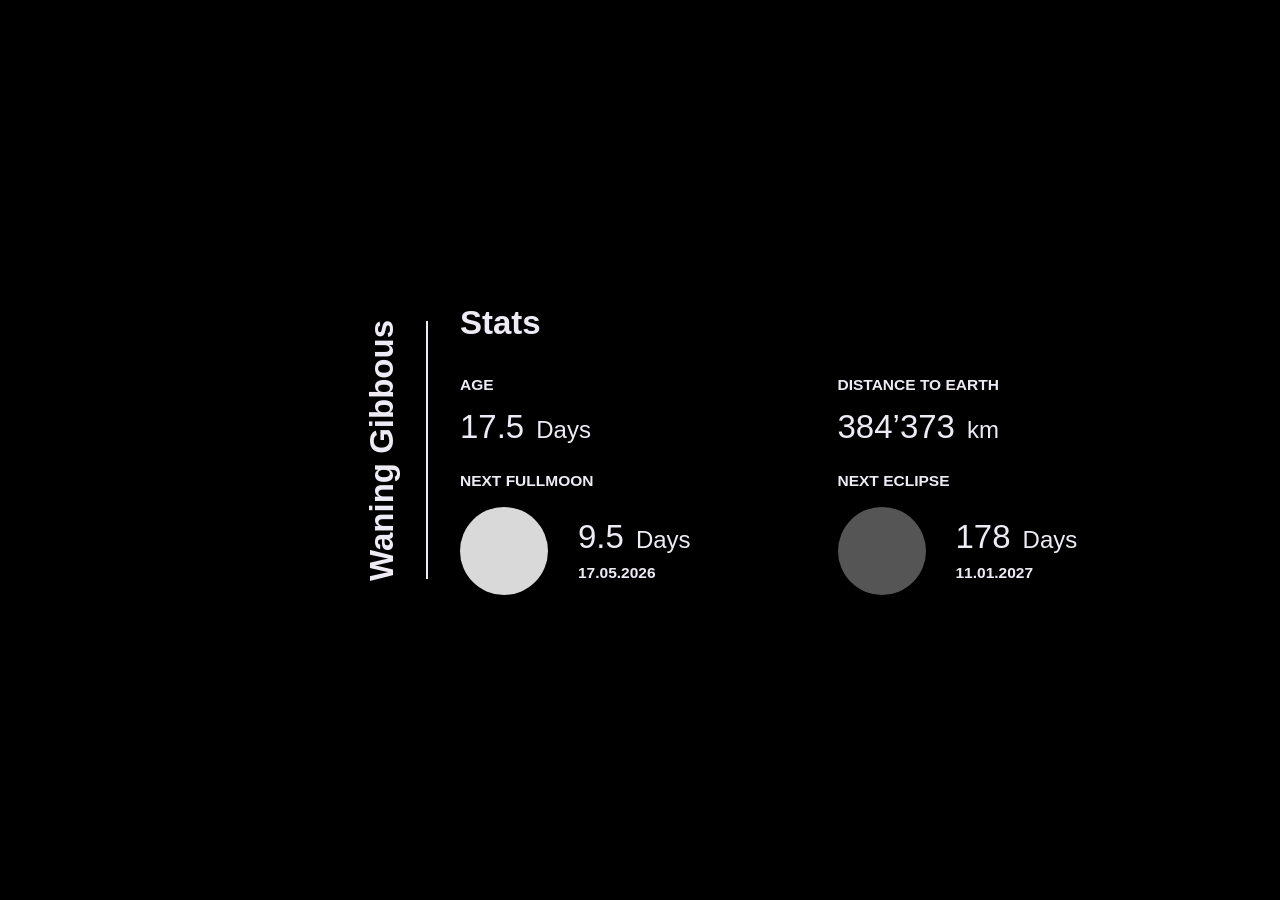
<file: moonphase.html>
<!DOCTYPE html>
<html lang="en">
<head>
	<meta charset="UTF-8">
	<meta name="viewport" content="width=device-width, initial-scale=1.0">
	<title>Behind the moon</title>
	<link rel="icon" type="image/x-icon" href="assets/images/moon.png">

    <link rel="stylesheet" href="css/style.css">
    <link href="https://api.fontshare.com/v2/css?f[]=space-grotesk@300,400,500,600,700,1&display=swap" rel="stylesheet">
</head>

<body>

    <section class="moon-card" aria-label="Moon statistics">
    <aside class="phase-label">
      <h1>Waning Gibbous</h1>
      <div class="divider"></div>
    </aside>

    <main class="content">
      <h2 class="title">Stats</h2>

      <div class="stats-grid">
        <article class="stat">
          <h3 class="stat-title">Age</h3>
          <div class="value">
            <span class="number">17.5</span>
            <span class="unit">Days</span>
          </div>
        </article>

        <article class="stat">
          <h3 class="stat-title">Distance to Earth</h3>
          <div class="value">
            <span class="number">384’373</span>
            <span class="unit">km</span>
          </div>
        </article>

        <article class="stat">
          <h3 class="stat-title">Next Fullmoon</h3>
          <div class="event-row">
            <span class="moon-icon light" aria-hidden="true"></span>
            <div>
              <div class="value">
                <span class="number">9.5</span>
                <span class="unit">Days</span>
              </div>
              <div class="date">17.05.2026</div>
            </div>
          </div>
        </article>

        <article class="stat">
          <h3 class="stat-title">Next Eclipse</h3>
          <div class="event-row">
            <span class="moon-icon dark" aria-hidden="true"></span>
            <div>
              <div class="value">
                <span class="number">178</span>
                <span class="unit">Days</span>
              </div>
              <div class="date">11.01.2027</div>
            </div>
          </div>
        </article>
      </div>
    </main>
  </section>


</body>

</html>
</file>
<file: css/style.css>
/*	===============================================
	General
	=============================================== */

:root {
	--fs-title: 33px;
	--fs-label: 15.5px;
	--fs-number: 33px;
	--fs-unit: 24px;

	--foreground: #eeebf4;
	--background: #000000;
	--light: #d9d9d9;
	--dark: #555555;

	--ga-large: 2.5rem;
	--ga-medium: 1rem;
	--ga-small: 0.5rem;
	--ga-xtrasmall: 0.2rem;
}

* {
	margin: 0;
	padding: 0;
	box-sizing: border-box;
}

body {
	font-family: 'Space Grotesk', sans-serif;
	background: var(--background);
	color: var(--foreground);
}

/*	Header
	=============================================== */

header {
	position: absolute;
	top: 40px;
	left: 60px;
	z-index: 10;
}

.logo {
	display: flex;
	flex-direction: column;
	align-items: center;
	cursor: pointer;
	text-decoration: none;
	color: inherit;
}

.logo h2 {
	font-size: 30px;
	line-height: 1;
	margin-bottom: 6px;
	text-align: center;
}

.logo h1 {
	font-size: 70px;
	line-height: 0.85;
	text-transform: uppercase;
	letter-spacing: -0.04em;
}

/*	Main Container
	=============================================== */

#website-container,
#render-container {
	width: 100vw;
	height: 100vh;
	position: absolute;
	top: 0;
	left: 0;
}
#website-container {
	pointer-events: none
}

#website-container>* {
	pointer-events: visible;
}

#render-container {
	z-index: 1;
}

.mobile-explore,
.mobile-arrow {
	display: none;
}

/*	Footer
	=============================================== */

footer {
	position: fixed;
	left: 0;
	bottom: -80px;
	width: 100%;
	height: 50px;
	display: flex;
	align-items: center;
	justify-content: center;
	background: rgba(0,0,0,0.92);
	backdrop-filter: blur(10px);
	z-index: 9999;
	transition: bottom 0.35s ease;
	border-radius: 25px 25px 0 0;
}

footer.show {
	bottom: 0;
}

#impressum {
	cursor: pointer;
}

/*	Loading Screen
	=============================================== */

#loading-screen {
	width: 100vw;
	height: 100vh;
	position: absolute;
	top: 0;
	left: 0;	
	z-index: 300;
	background: var(--background);
	padding-top: 25vh;
	display: flex;
	flex-direction: column;
	align-items: center;
	justify-content: center;
}

.loading-text {
	font-size: 30px;
	text-transform: capitalize;
}

#loading-animation {
	height: 50px;
}

#loading-screen .logo {
	margin-top: 10vh;
}

#loading-screen .logo h1 {
	font-size: 154px;
}

#loading-screen .logo h2 {
	font-size: 64px;
}

.loading-description {
	display: flex;
	position: absolute;
	bottom: 10px;
	gap: 20px;
}

.loading-description li {
	list-style: none;
}

.loading-description li:before {
	content: '\21C5';
	padding-right: 10px
}

.loading-description .loaded:before {
	content: '\2713';
}


/*	===============================================
	Widgets
	=============================================== */

/*	Clock
	=============================================== */

.time-box {
	position: absolute;
	top: 28%;
	right: 18%;
	z-index: 3;
	color: var(--foreground);
	text-align: center;
}
.clock {
	font-size: 60px;
	font-weight: 700;
	letter-spacing: 0.08em;
	line-height: 1;
}
.clock span {
	width: 80px;
	display: inline-block;
	text-align: center;
}
.date-row {
	display: flex;
	justify-content: center;
	gap: 45px;
	margin-top: 20px;
}

.time-box h4 {
	font-size: var(--fs-label);
	font-weight: 700;
	margin-bottom: 8px;
}

.time-box p {
	font-size: var(--fs-title);
	font-weight: 400;
}

.timezone {
	margin-top: var(--fs-title);
	text-align: left;
	width: fit-content;
	margin-left: auto;
	margin-right: auto;
}

.timezone p {
	font-size: var(--fs-title);
}

/*	Moonphase
	=============================================== */

.moon-card {
	position: absolute;
	top: 50%;
	right: 0;
	z-index: 3;
	transform: translateY(-50%);
	width: 1000px;
	max-width: 90vw;
	height: 580px;
	background: transparent;
	display: flex;
	align-items: center;
	padding: 70px 85px;
	color: var(--foreground);
}

.phase-label {
	display: flex;
	align-items :center;
	gap: 28px;
	margin-right: 32px;
}

.phase-label h1 {
	margin: 0;
	writing-mode: vertical-rl;
	transform: rotate(180deg);
	font-size: var(--fs-title);
	line-height: 1;
	font-weight: 800;
}

.divider{
	width: 2px;
	height: 258px;
	background: var(--foreground);
}

.content {
	flex: 1;
}

.title {
	margin :0 0 38px;
	font-size: var(--fs-title);
	line-height: 1;
	font-weight: 800;
}

.stats-grid {
	display:grid;
	grid-template-columns: 1fr 1fr;
	gap: 30px 20px;
}

.stat-title {
	margin: 0 0 18px;
	font-size: var(--fs-label);
	line-height: 1;
	font-weight: 800;
	text-transform: uppercase;
}

.value {
	display: flex;
	align-items: baseline;
	gap: 12px;
	white-space: nowrap;
}

.number {
	font-size: var(--fs-number);
	line-height: 1;
	font-weight: 400;
}

.unit {
	font-size: var(--fs-unit);
	line-height: 1;
	font-weight: 400;
}

.event-row {
	display: flex;
	align-items: center;
	gap: 30px;
}

.moon-icon {
	width: 88px;
	height: 88px;
	border-radius: 50%;
	flex-shrink: 0;
}

.moon-icon.light {
	background: var(--light);
}

.moon-icon.dark {
	background: var(--dark);
}

.date {
	margin-top: 12px;
	font-size: var(--fs-label);
	line-height: 1;
	font-weight: 800;
}

/*	APOD
	=============================================== */

.apod-container,
.impressum-layout {
	position: absolute;
	inset: 0;
	z-index: 4;
	display: grid;
	grid-template-columns: 1fr 1fr;
	overflow: hidden;
}

.apod-container {
	opacity: 1;
	pointer-events: all;
	transition: opacity 500ms;
}

.hidden {
	opacity: 0;
	pointer-events: none;
}

.apod-left,
.apod-right,
.impressum-layout > .impressum-left,
.impressum-layout > .impressum-right {
	height: 100%;
	display: flex;
	align-items: center;
	justify-content: center;
}

/* Image Circle */
.circle {
	position: relative;
	width: min(46vw, 560px);
	height: min(46vw, 560px);
	margin-left: 40pt;
	border-radius: 50%;
	overflow: hidden;
	box-shadow: 0 10px 30px rgba(0, 0, 0, 0.6);
	background: var(--background);
	transform: translateX(-6%);
}

.circle img,
.circle iframe,
.circle video {
	width: 100%;
	height: 100%;
	object-fit: cover;
	display: block;
	border: 0;
}

.circle img {
	transition: transform 200ms ease, filter 200ms ease;
	will-change: transform;
}

.circle:hover img,
.circle:focus-within img {
	transform: scale(1.04);
}

#apod-image:fullscreen,
#apod-video:fullscreen,
.apod-preview-video:fullscreen {
	transform: none !important;
}

.play-btn {
	position: absolute;
	top: 50%;
	left: 50%;
	transform: translate(-50%, -50%);
	width: 90px;
	height: 90px;
	border-radius: 50%;
	border: none;
	background: rgba(255,255,255,0.2);
	backdrop-filter: blur(8px);
	color: var(--foreground);
	font-size: 2rem;
	cursor: pointer;
	display: flex;
	align-items: center;
	justify-content: center;
	transition: 0.3s ease;
	z-index: 10;
}

.play-btn:hover {
	background: rgba(255,255,255,0.35);
	transform: translate(-50%, -50%) scale(1.08);
}

.play-btn.hidden {
	display: none;
}

.apod-preview-video,
#apod-video,
#apod-image {
	pointer-events: auto;
	cursor: pointer;
}

.apod-preview-video:not(:fullscreen)::-webkit-media-controls,
.apod-preview-video:not(:fullscreen)::-webkit-media-controls-panel,
.apod-preview-video:not(:fullscreen)::-webkit-media-controls-play-button,
.apod-preview-video:not(:fullscreen)::-webkit-media-controls-start-playback-button,
#apod-video:not(:fullscreen)::-webkit-media-controls,
#apod-video:not(:fullscreen)::-webkit-media-controls-panel,
#apod-video:not(:fullscreen)::-webkit-media-controls-play-button,
#apod-video:not(:fullscreen)::-webkit-media-controls-start-playback-button {
	display: none !important;
}

#apod-image:fullscreen,
#apod-video:fullscreen,
.apod-preview-video:fullscreen {
	width: 100vw;
	height: 100vh;
	object-fit: contain;
	background: var(--background);
}

/* Text Content */
.apod-content {
	width: 70%;
	max-width: 560px;
}
#apod-title {
	font-size: var(--fs-title);
	font-weight: 800;
	margin-bottom: 16px;
}

/* Description Box */
.desc-wrapper {
	max-height: 170px;
	overflow: hidden;
	position: relative;
	transition: max-height 0.5s ease;
}
.desc-wrapper::after {
	content: "";
	position: absolute;
	left: 0;
	right: 0;
	bottom: 0;
	height: 80px;
	background: linear-gradient(transparent, var(--background));
	pointer-events: none;
}
.desc-wrapper.open {
	max-height: 520px;
	overflow-y: auto;
}
.desc-wrapper.open::after {
	display: none;
}
#apod-description {
	font-size: var(--fs-unit);
	line-height: 1.35;
}

/* Arrow */
.arrow {
	font-size: var(--fs-number);
	text-align: center;
	margin: 18px 0 38px;
	cursor: pointer;
	transition: transform 0.3s ease;
}
.arrow.open {
	transform: rotate(180deg);
}

/* Credit */
#apod-credit {
	text-align: center;
	color: var(--foreground);
	font-size: var(--fs-label);
	text-transform: uppercase;
}

/*	Impressum
	=============================================== */

.impressum-box {
	width: 70%;
	max-width: 400px;
	text-align: left;
	color: var(--foreground);
	transform: translateX(40px);
}

.impressum-box a {
	color: var(--foreground);
	text-decoration: none;
	border-bottom: 1px solid rgba(255, 255, 255, 0.12);
	transition: color 160ms ease, border-color 160ms ease, transform 160ms ease;
	display: inline-block;
	padding-bottom: 2px;
}
.impressum-box h2 {
	font-size: var(--fs-title);
	font-weight: 800;
	margin-bottom: 16px;
}
.impressum-box p {
	font-size: var(--fs-body, 16px);
	line-height: 1.5;
	margin: 0;
}
.impressum-box a:hover,
.impressum-box a:focus {
	color: var(--dark);
	transform: translateY(-2px);
	outline: none;
}

/* 404 */
#go-back {
	font-weight: 700;
	cursor: pointer;
}


/*	===============================================
	Responsive Media Queries
	=============================================== */

@media (max-width: 600px) {

	/*	Header
	=============================================== */
	:root {
		--fs-title: 24px;
		--fs-label: 14px;
		--fs-number: 24px;
		--fs-unit: 18px;
	}


	body {
		overflow: hidden;
	}

	/* Header */

	header {
		top: auto;
		left: 50%;
		bottom: 25%;
		transform: translateX(-50%);
		width: 100%;
		text-align: center;
		z-index: 0;
	}

	.logo h2 {
		font-size: 38px;
		line-height: 0.9;
		margin-bottom: 0;
	}

	.logo h1 {
		font-size: clamp(95px, 28vw, 150px);
		line-height: 0.72;
		letter-spacing: -0.06em;
	}

	.corner-placement {
		position: fixed;
		bottom: 70px;
		left:100px;
		z-index: 10;
	}

	header.corner-placement h1{
		font-size: 50px;
	}

	header.corner-placement h2{
		text-align: center;
		font-size: 20px;
	}

	/* Loading Screen */

	#loading-screen .logo h1 {
		font-size: clamp(95px, 28vw, 150px);
	}

	#loading-screen .logo h2 {
		font-size: 38px;
	}

	/* Mobile Arrows */

	.mobile-arrow {
		display: flex;
		position: absolute;
		z-index: 200;
		color: white;
		pointer-events: auto;
	}

	.mobile-explore {
		position: absolute;
		top: 53%;
		left: 46%;
		align-items: center;
		gap: 8px;
		font-size: 18px;
	}

	.explore-arrow {
		font-size: 24px;
		transform: rotate(300deg);
	}

	.mobile-arrow-right {
		font-size: 28px;
		right: 20px;
		bottom: 240px;
		transform: rotate(45deg);
	}

	.mobile-arrow.hide {
		display: none
	}

	/*	Widgets
	=============================================== */

	/* Clock */

	.time-box {
		top: 120px;
		left: 50%;
		transform: translateX(-50%);
		width: 100%;
		text-align: center;
		z-index: 6;
	}

	.clock {
		font-size: 60px;
		letter-spacing: 0.02em;
		line-height: 0.95;
	}

	.date-row {
		gap: 22px;
		margin-top: 16px;
	}

	.time-box h4 {
		font-size: 14px;
		margin-bottom: 4px;
		line-height: 1;
	}

	.time-box p {
		font-size: 22px;
		line-height: 1;
	}

	.timezone {
		margin-top: 20px;
		text-align: center;
	}

	.timezone p {
		font-size: 26px;
		line-height: 1;
	}

	/* APOD */
	.apod-container {
		grid-template-columns: 1fr;
		align-items: start;
		padding: 24px 12px;
		height: auto;
	}

	.apod-left,
	.apod-right {
		width: 100%;
		padding: 0;
	}
	
	.apod-right {
		order: 0; 
	}

	.apod-left {
		order: 1;
	}

	.apod-content {
		width: 100%;
		max-width: none;
		text-align: left;
		padding: 0 8px 20px;
	}

	.desc-wrapper {
		max-height: 220px;
		overflow: hidden;
		position: relative;
	}

	.desc-wrapper::after {
		content: "";
		position: absolute;
		left: 0;
		right: 0;
		bottom: 0;
		height: 80px;
		background: linear-gradient(to bottom, rgba(0,0,0,0), var(--background));
		pointer-events: none;
	}

	.desc-wrapper.open {
		max-height: calc(100vh - 320px);
		overflow-y: auto;
		-webkit-overflow-scrolling: touch;
		background-color: var(--background);
	}

	.desc-wrapper.open::after {
		display: none;
	}

	#apod-credit {
		text-align: center;
		color: var(--foreground);
		font-size: var(--fs-label);
		text-transform: uppercase;
		margin-top: -30px;
	}

	.circle {
		width: min(520px, 80vw);
		height: min(520px, 80vw);
		margin: -20px auto 10px;
		transform: translateY(-40px);
	}

	/* Impressum */

	.impressum-box {
		width: 80%;
		text-align: left;
		color: var(--foreground);
	}

}

@media (max-width: 900px) {

	/* Moonphase */
	
	.moon-card {
		top: 30%;
		width: calc(100% - 28px);
		padding: 20px 14px;
	}

	.phase-label {
		margin-right: 12px;
		gap: 10px;
	}

	.divider {
		height: 190px;
	}

	.title {
		margin-bottom: 16px;
	}

	.stats-grid {
		gap: 16px 14px;
	}

	.value {
		gap: 6px;
	}

	.event-row {
		gap: 10px;
	}

	.moon-icon {
		width: 44px;
		height: 44px;
	}

	.date {
		margin-top: 6px;
	}
}

@media (max-width: 1400px) and (min-height: 907px) {
	
	/* Moonphase */

	.moon-card {
		top: 30%;
		width: calc(100% - 28px);
		padding: 20px 14px;
	}
}

@media (max-width: 600px) and (max-height: 800px) {

	/* APOD */

	.apod-right {
		align-items: start;
	}

	.circle {
		width: min(350px, 60vw);
		height: min(350px, 60vw);
	}

	.desc-wrapper {
		max-height: 160px;
	}

	.arrow {
		margin: 0 0 38px;
	}
}

@media (min-width: 600px) and (max-height: 800px) { 
	:root {
		--fs-title: 24px;
		--fs-label: 14px;
		--fs-number: 24px;
		--fs-unit: 18px;
	}
}
</file>
